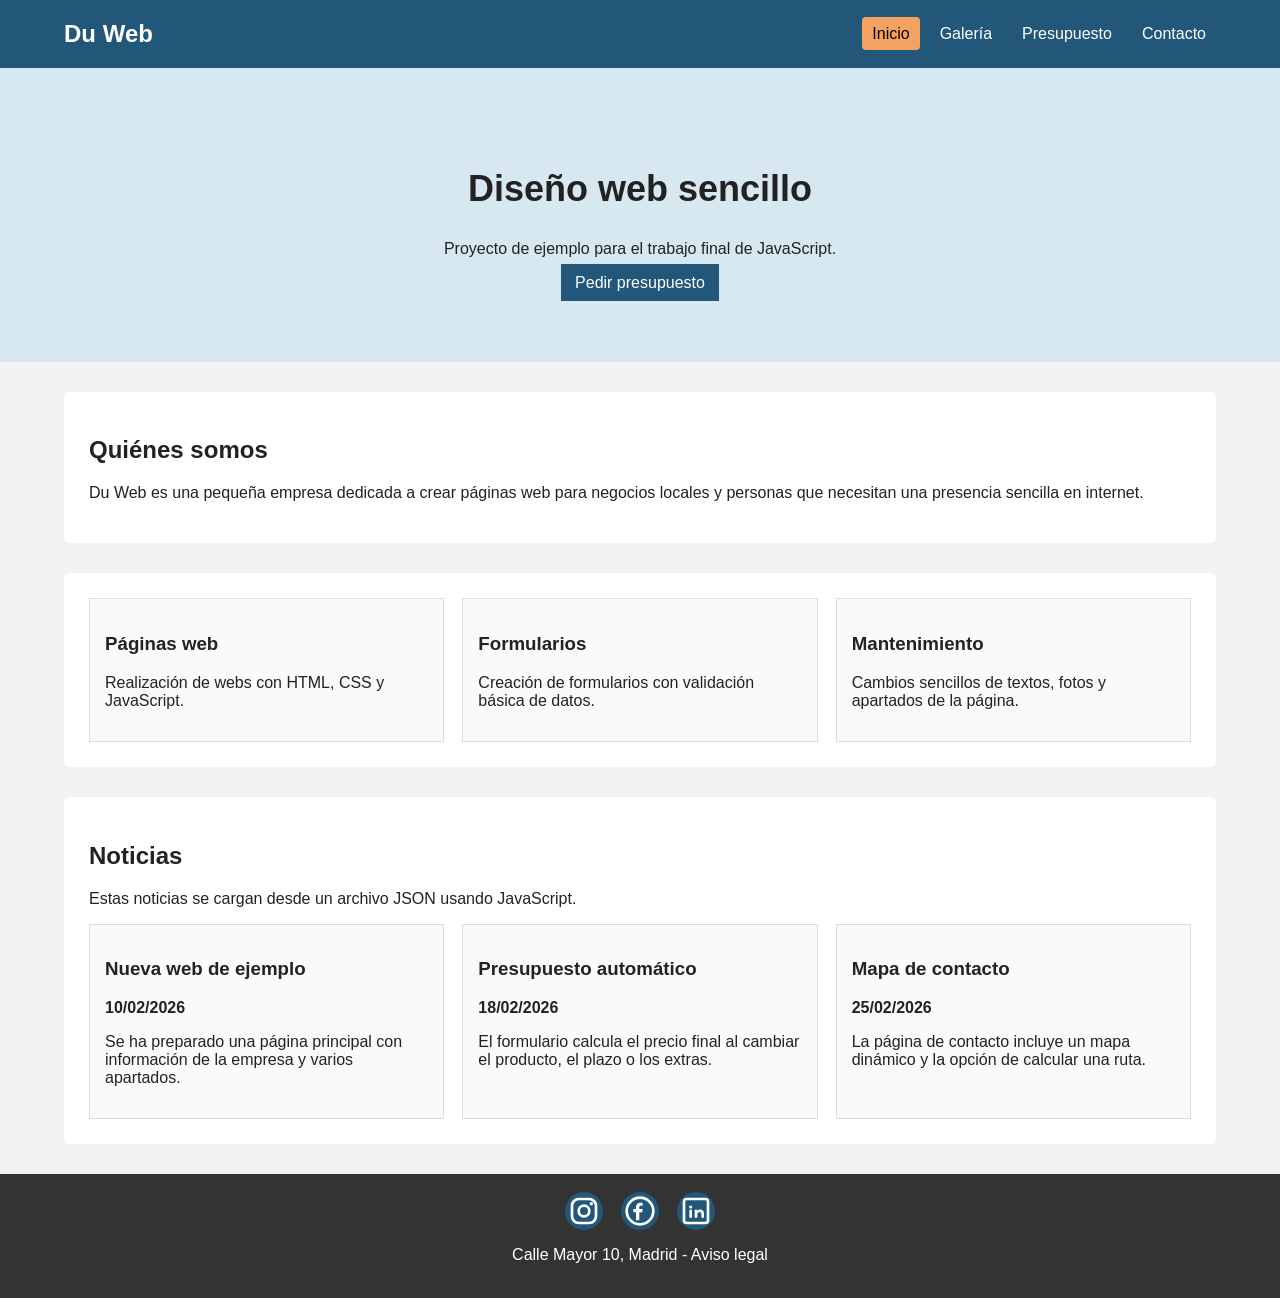
<file: index.html>
<!DOCTYPE html>
<html lang="es">
<head>
    <meta charset="UTF-8">
    <meta name="viewport" content="width=device-width, initial-scale=1.0">
    <title>Du Web - Inicio</title>
    <link rel="stylesheet" href="css/estilos.css">
</head>
<body>
    <header>
        <nav class="menu">
            <h2>Du Web</h2>
            <ul>
                <li><a class="activo" href="index.html">Inicio</a></li>
                <li><a href="views/galeria.html">Galería</a></li>
                <li><a href="views/presupuesto.html">Presupuesto</a></li>
                <li><a href="views/contacto.html">Contacto</a></li>
            </ul>
        </nav>
    </header>

    <main>
        <section class="portada">
            <h1>Diseño web sencillo</h1>
            <p>Proyecto de ejemplo para el trabajo final de JavaScript.</p>
            <a class="boton" href="views/presupuesto.html">Pedir presupuesto</a>
        </section>

        <section class="contenedor">
            <h2>Quiénes somos</h2>
            <p>Du Web es una pequeña empresa dedicada a crear páginas web para negocios locales y personas que necesitan una presencia sencilla en internet.</p>
        </section>

        <div class="contenedor servicios">
            <article>
                <h3>Páginas web</h3>
                <p>Realización de webs con HTML, CSS y JavaScript.</p>
            </article>
            <article>
                <h3>Formularios</h3>
                <p>Creación de formularios con validación básica de datos.</p>
            </article>
            <article>
                <h3>Mantenimiento</h3>
                <p>Cambios sencillos de textos, fotos y apartados de la página.</p>
            </article>
        </div>

        <section class="contenedor">
            <h2>Noticias</h2>
            <p>Estas noticias se cargan desde un archivo JSON usando JavaScript.</p>
            <div id="noticias" class="servicios"></div>
        </section>
    </main>

    <footer>
        <div class="redes-sociales">
            <a href="https://www.instagram.com/" target="_blank" rel="noopener noreferrer" aria-label="Instagram"><img src="assets/icons/instagram.svg" alt="Instagram" width="32" height="32"></a>
            <a href="https://www.facebook.com/" target="_blank" rel="noopener noreferrer" aria-label="Facebook"><img src="assets/icons/facebook.svg" alt="Facebook" width="32" height="32"></a>
            <a href="https://www.linkedin.com/" target="_blank" rel="noopener noreferrer" aria-label="LinkedIn"><img src="assets/icons/linkedin.svg" alt="LinkedIn" width="32" height="32"></a>
        </div>
        <p>Calle Mayor 10, Madrid - Aviso legal</p>
    </footer>

    <script src="js/noticias.js"></script>
</body>
</html>
</file>
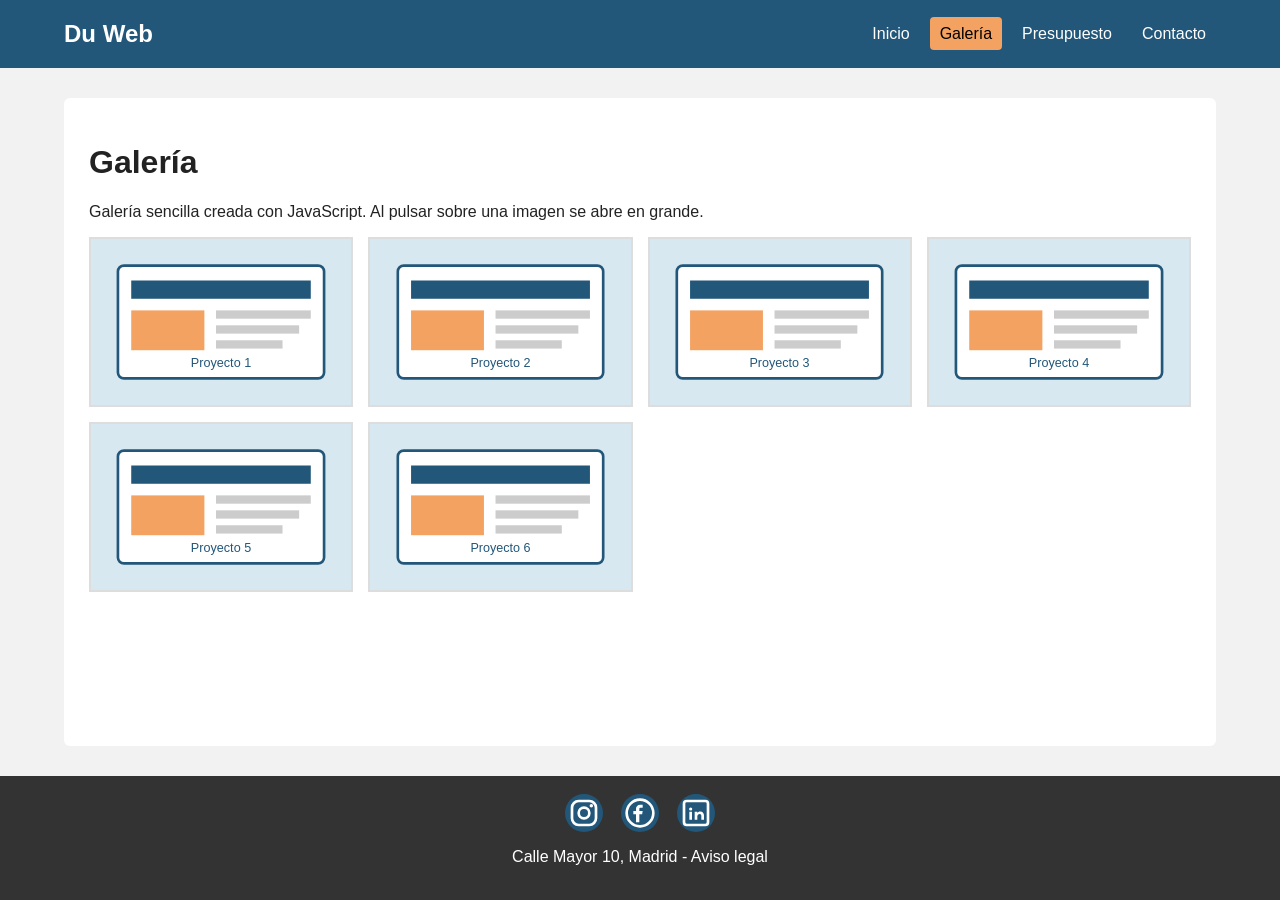
<file: views/galeria.html>
<!DOCTYPE html>
<html lang="es">
<head>
    <meta charset="UTF-8">
    <meta name="viewport" content="width=device-width, initial-scale=1.0">
    <title>Du Web - Galería</title>
    <link rel="stylesheet" href="../css/estilos.css">
</head>
<body>
    <header>
        <nav class="menu">
            <h2>Du Web</h2>
            <ul>
                <li><a href="../index.html">Inicio</a></li>
                <li><a class="activo" href="galeria.html">Galería</a></li>
                <li><a href="presupuesto.html">Presupuesto</a></li>
                <li><a href="contacto.html">Contacto</a></li>
            </ul>
        </nav>
    </header>

    <main class="contenedor">
        <h1>Galería</h1>
        <p>Galería sencilla creada con JavaScript. Al pulsar sobre una imagen se abre en grande.</p>
        <div id="galeria" class="galeria"></div>

        <div id="visor" class="visor">
            <span id="cerrar">X</span>
            <button id="anterior">Anterior</button>
            <img id="imagenGrande" src="../assets/images/proyecto1.svg" alt="Imagen grande" width="800" height="500">
            <button id="siguiente">Siguiente</button>
        </div>
    </main>

    <footer>
        <div class="redes-sociales">
            <a href="https://www.instagram.com/" target="_blank" rel="noopener noreferrer" aria-label="Instagram"><img src="../assets/icons/instagram.svg" alt="Instagram" width="32" height="32"></a>
            <a href="https://www.facebook.com/" target="_blank" rel="noopener noreferrer" aria-label="Facebook"><img src="../assets/icons/facebook.svg" alt="Facebook" width="32" height="32"></a>
            <a href="https://www.linkedin.com/" target="_blank" rel="noopener noreferrer" aria-label="LinkedIn"><img src="../assets/icons/linkedin.svg" alt="LinkedIn" width="32" height="32"></a>
        </div>
        <p>Calle Mayor 10, Madrid - Aviso legal</p>
    </footer>

    <script src="../js/galeria.js"></script>
</body>
</html>
</file>
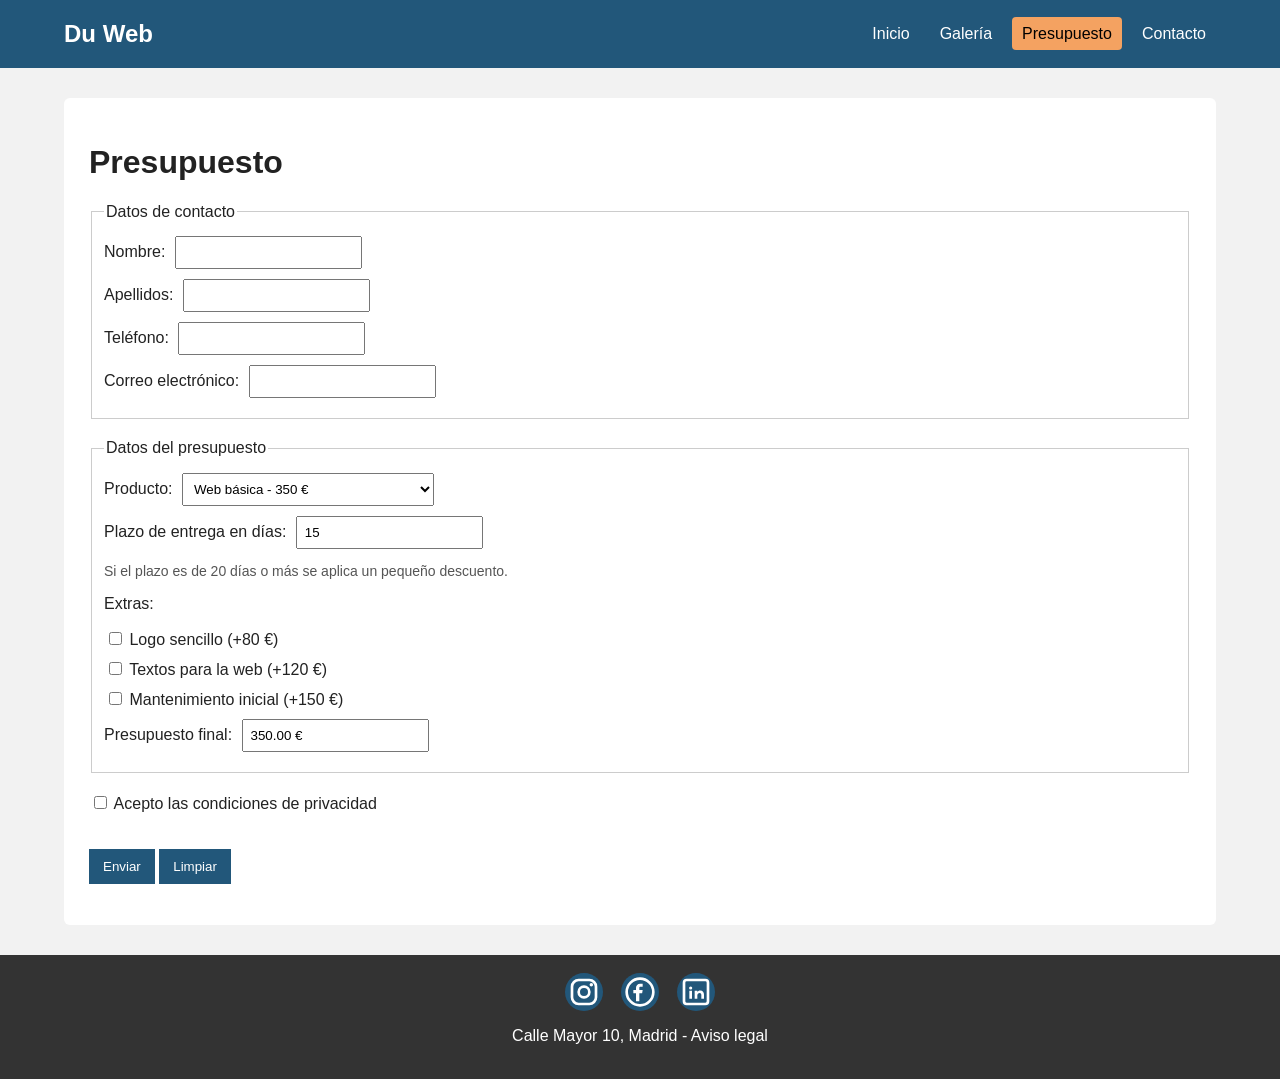
<file: views/presupuesto.html>
<!DOCTYPE html>
<html lang="es">
<head>
    <meta charset="UTF-8">
    <meta name="viewport" content="width=device-width, initial-scale=1.0">
    <title>Du Web - Presupuesto</title>
    <link rel="stylesheet" href="../css/estilos.css">
</head>
<body>
    <header>
        <nav class="menu">
            <h2>Du Web</h2>
            <ul>
                <li><a href="../index.html">Inicio</a></li>
                <li><a href="galeria.html">Galería</a></li>
                <li><a class="activo" href="presupuesto.html">Presupuesto</a></li>
                <li><a href="contacto.html">Contacto</a></li>
            </ul>
        </nav>
    </header>

    <main class="contenedor">
        <h1>Presupuesto</h1>
        <form id="formulario" action="#" method="post">
            <fieldset>
                <legend>Datos de contacto</legend>

                <label>Nombre:
                    <input type="text" id="nombre" name="nombre" maxlength="15">
                    <span id="errorNombre" class="error"></span>
                </label>

                <label>Apellidos:
                    <input type="text" id="apellidos" name="apellidos" maxlength="40">
                    <span id="errorApellidos" class="error"></span>
                </label>

                <label>Teléfono:
                    <input type="text" id="telefono" name="telefono" maxlength="9">
                    <span id="errorTelefono" class="error"></span>
                </label>

                <label>Correo electrónico:
                    <input type="email" id="email" name="email">
                    <span id="errorEmail" class="error"></span>
                </label>
            </fieldset>

            <fieldset>
                <legend>Datos del presupuesto</legend>

                <label>Producto:
                    <select id="producto" name="producto">
                        <option value="350">Web básica - 350 €</option>
                        <option value="550">Web con varias secciones - 550 €</option>
                        <option value="750">Web con formulario y galería - 750 €</option>
                    </select>
                </label>

                <label>Plazo de entrega en días:
                    <input type="number" id="plazo" name="plazo" min="1" value="15">
                </label>
                <p class="nota">Si el plazo es de 20 días o más se aplica un pequeño descuento.</p>

                <p>Extras:</p>
                <label><input type="checkbox" class="extra" name="extras" value="80"> Logo sencillo (+80 €)</label>
                <label><input type="checkbox" class="extra" name="extras" value="120"> Textos para la web (+120 €)</label>
                <label><input type="checkbox" class="extra" name="extras" value="150"> Mantenimiento inicial (+150 €)</label>

                <label>Presupuesto final:
                    <input type="text" id="total" name="total" readonly>
                </label>
            </fieldset>

            <label><input type="checkbox" id="privacidad" name="privacidad"> Acepto las condiciones de privacidad</label>
            <br>
            <button type="submit">Enviar</button>
            <button type="reset">Limpiar</button>
            <p id="mensaje"></p>
        </form>
    </main>

    <footer>
        <div class="redes-sociales">
            <a href="https://www.instagram.com/" target="_blank" rel="noopener noreferrer" aria-label="Instagram"><img src="../assets/icons/instagram.svg" alt="Instagram" width="32" height="32"></a>
            <a href="https://www.facebook.com/" target="_blank" rel="noopener noreferrer" aria-label="Facebook"><img src="../assets/icons/facebook.svg" alt="Facebook" width="32" height="32"></a>
            <a href="https://www.linkedin.com/" target="_blank" rel="noopener noreferrer" aria-label="LinkedIn"><img src="../assets/icons/linkedin.svg" alt="LinkedIn" width="32" height="32"></a>
        </div>
        <p>Calle Mayor 10, Madrid - Aviso legal</p>
    </footer>

    <script src="../js/presupuesto.js"></script>
</body>
</html>
</file>
<file: css/estilos.css>
/* Hoja de estilos del trabajo */
*{
    box-sizing: border-box;
}

body{
    margin: 0;
    min-height: 100vh;
    display: flex;
    flex-direction: column;
    font-family: Arial, Helvetica, sans-serif;
    background-color: #f2f2f2;
    color: #222;
}

main{
    flex: 1;
}

header{
    background-color: #22577a;
    position: sticky;
    top: 0;
    z-index: 10;
}

.menu{
    width: 90%;
    margin: auto;
    display: flex;
    justify-content: space-between;
    align-items: center;
    color: white;
}

.menu ul{
    list-style: none;
    display: flex;
    gap: 10px;
    padding: 0;
}

.menu a{
    color: white;
    text-decoration: none;
    padding: 8px 10px;
}

.menu a:hover,
.menu .activo{
    background-color: #f4a261;
    color: black;
    border-radius: 4px;
}

.portada{
    text-align: center;
    padding: 70px 20px;
    background-color: #d8e8f0;
}

.portada h1{
    font-size: 36px;
}

.contenedor{
    width: 90%;
    margin: 30px auto;
    background-color: white;
    padding: 25px;
    border-radius: 6px;
}

.servicios{
    display: flex;
    gap: 18px;
    flex-wrap: wrap;
}

.servicios article,
.servicios div{
    flex: 1;
    min-width: 220px;
    border: 1px solid #ddd;
    padding: 15px;
    background-color: #fafafa;
}

.boton,
button{
    background-color: #22577a;
    color: white;
    border: none;
    padding: 10px 14px;
    margin-top: 8px;
    text-decoration: none;
    cursor: pointer;
}

.boton:hover,
button:hover{
    background-color: #12374f;
}

.galeria{
    display: grid;
    grid-template-columns: repeat(auto-fit, minmax(220px, 1fr));
    gap: 15px;
}

.galeria img{
    width: 100%;
    height: 170px;
    object-fit: cover;
    border: 2px solid #ddd;
    cursor: pointer;
}

.visor{
    display: none;
    position: fixed;
    left: 0;
    top: 0;
    width: 100%;
    height: 100%;
    background-color: rgba(0,0,0,0.85);
    text-align: center;
    padding-top: 60px;
    z-index: 20;
}

.visor img{
    max-width: 70%;
    max-height: 70vh;
    background-color: white;
}

#cerrar{
    color: white;
    font-size: 26px;
    position: absolute;
    right: 35px;
    top: 20px;
    cursor: pointer;
}

fieldset{
    margin-bottom: 20px;
    border: 1px solid #ccc;
}

label{
    display: block;
    margin: 10px 0;
}

input,
select{
    padding: 7px;
    margin-left: 5px;
}

.error{
    display: block;
    color: red;
    font-size: 13px;
}

.nota{
    font-size: 14px;
    color: #555;
}

.contacto{
    display: grid;
    grid-template-columns: 1fr 2fr;
    gap: 20px;
}

#mapa{
    height: 410px;
    border: 1px solid #ccc;
}

footer{
    background-color: #333;
    color: white;
    text-align: center;
    padding: 18px;
    margin-top: auto;
}

.redes-sociales{
    display: flex;
    justify-content: center;
    gap: 18px;
    margin-bottom: 8px;
}

.redes-sociales a{
    display: inline-flex;
    width: 38px;
    height: 38px;
    align-items: center;
    justify-content: center;
    border-radius: 50%;
    background-color: #22577a;
}

.redes-sociales a:hover{
    background-color: #f4a261;
}

.redes-sociales img{
    width: 32px;
    height: 32px;
}

@media(max-width: 750px){
    .menu{
        flex-direction: column;
    }

    .menu ul{
        flex-direction: column;
        text-align: center;
    }

    .contacto{
        grid-template-columns: 1fr;
    }
}
</file>
